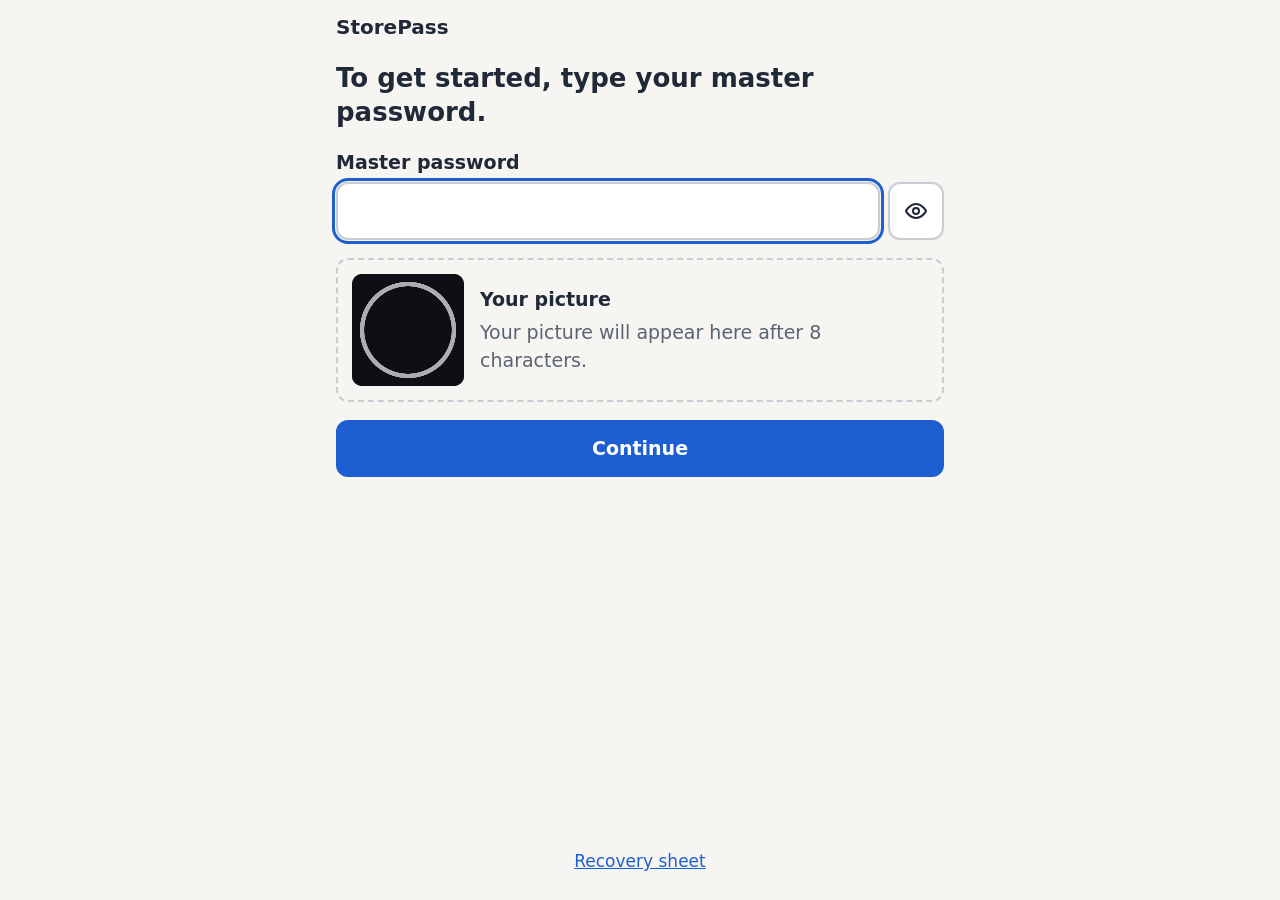
<file: v2/index.html>
<!doctype html>
<html lang="en">
	<head>
		<meta charset="utf-8" />
		<meta name="viewport" content="width=device-width, initial-scale=1" />
		<meta name="referrer" content="no-referrer" />
		<title>StorePass</title>
		<link rel="icon" href="data:," />
		<link rel="stylesheet" href="./css/main.css" />
		<script type="module" src="./js/main.js"></script>
	</head>
	<body>
		<header class="topbar">
			<span class="brand">StorePass</span>
			<button id="changeMasterPass" class="link-button hidden" type="button">
				<canvas class="signature-thumb" id="signatureThumb" aria-hidden="true"></canvas>
				<span data-i18n="changeMasterPass">Change master password</span>
			</button>
		</header>

		<main>
			<!-- 1. Start: master password -->
			<section class="screen" id="screen-start">
				<h1 id="startTitle" data-i18n="startTitle">To get started, type your master password.</h1>
				<form id="startForm" novalidate>
					<div class="field">
						<label for="masterPass" data-i18n="masterPassLabel">Master password</label>
						<div class="input-row">
							<input type="password" id="masterPass" autocomplete="off" autocapitalize="off" spellcheck="false" />
							<button type="button" class="icon-button toggle-visibility" data-target="masterPass" data-i18n-title="show" data-i18n-label="show">
								<img src="./img/eye-open.svg" alt="" />
							</button>
						</div>
						<p class="error" role="alert"></p>
					</div>
					<div class="signature-box">
						<canvas class="signature" id="signature" aria-hidden="true"></canvas>
						<div>
							<p class="signature-title" data-i18n="signatureTitle">Your picture</p>
							<p class="hint" id="signatureHint" data-i18n="signatureEmpty"></p>
						</div>
					</div>
					<button type="submit" class="primary" data-i18n="continue">Continue</button>
				</form>
			</section>

			<!-- 2. Menu -->
			<section class="screen" id="screen-menu">
				<h1 data-i18n="menuTitle">What do you want to do?</h1>
				<div class="menu">
					<button type="button" class="big" data-go="store" data-i18n="menuStore"></button>
					<button type="button" class="big" data-go="create" data-i18n="menuCreate"></button>
					<button type="button" class="big" data-go="recover" data-i18n="menuRecover"></button>
				</div>
			</section>

			<!-- 3. Store an existing password -->
			<section class="screen" id="screen-store">
				<button type="button" class="back" data-back><img src="./img/back.svg" alt="" /><span data-i18n="back">Back</span></button>
				<h1 data-i18n="storeTitle"></h1>
				<form id="storeForm" novalidate>
					<div class="field">
						<label for="storePass" data-i18n="passwordLabel">Password</label>
						<div class="input-row">
							<input type="password" id="storePass" autocomplete="off" autocapitalize="off" spellcheck="false" />
							<button type="button" class="icon-button toggle-visibility" data-target="storePass" data-i18n-title="show" data-i18n-label="show">
								<img src="./img/eye-open.svg" alt="" />
							</button>
						</div>
						<p class="error" role="alert"></p>
					</div>
					<button type="submit" class="primary" data-i18n="generateCode">Generate code</button>
				</form>
			</section>

			<!-- 4. Create a new password -->
			<section class="screen" id="screen-create">
				<button type="button" class="back" data-back><img src="./img/back.svg" alt="" /><span data-i18n="back">Back</span></button>
				<h1 data-i18n="createTitle"></h1>
				<div class="field">
					<div class="input-row">
						<input type="text" id="newPass" class="mono big-text" readonly />
						<button type="button" class="icon-button" id="rerollPass" data-i18n-title="reroll" data-i18n-label="reroll">
							<img src="./img/dice.svg" alt="" />
						</button>
						<button type="button" class="icon-button copy" data-target="newPass" data-i18n-title="copy" data-i18n-label="copy">
							<img src="./img/copy.svg" alt="" />
						</button>
					</div>
				</div>
				<p class="hint" data-i18n="createHint"></p>
				<button type="button" class="primary" id="createGenerate" data-i18n="generateCode">Generate code</button>
			</section>

			<!-- Print: the code as an image -->
			<section class="screen" id="screen-print">
				<h1 data-i18n="printTitle"></h1>
				<p class="hint" data-i18n="printHint"></p>
				<img id="printImage" class="printable print-image" alt="" />
				<div class="field">
					<label for="printCode" data-i18n="codeLabel">Code</label>
					<div class="input-row">
						<textarea id="printCode" class="mono big-text code-output" rows="1" readonly></textarea>
						<button type="button" class="icon-button copy" data-target="printCode" data-i18n-title="copy" data-i18n-label="copy">
							<img src="./img/copy.svg" alt="" />
						</button>
					</div>
				</div>
				<div class="actions">
					<a id="downloadImage" class="button" download="storepass.png"><img src="./img/download.svg" alt="" /><span data-i18n="downloadImage">Save image</span></a>
					<button type="button" id="printButton"><img src="./img/printer.svg" alt="" /><span data-i18n="print">Print</span></button>
				</div>
				<button type="button" class="primary" data-go="menu" data-i18n="done">Done</button>
			</section>

			<!-- 5. Recover -->
			<section class="screen" id="screen-recover">
				<button type="button" class="back" data-back><img src="./img/back.svg" alt="" /><span data-i18n="back">Back</span></button>
				<h1 data-i18n="recoverTitle"></h1>
				<form id="recoverForm" novalidate>
					<div class="field">
						<label for="code" data-i18n="codeLabel">Code</label>
						<textarea id="code" class="mono" rows="3" autocomplete="off" autocapitalize="characters" spellcheck="false"></textarea>
						<p class="error" role="alert"></p>
					</div>
					<div class="scanner hidden" id="scanner">
						<video id="scanVideo" playsinline muted></video>
					</div>
					<div class="actions">
						<button type="button" id="scanButton" class="hidden"><img src="./img/camera.svg" alt="" /><span data-i18n="scan">Scan QR code</span></button>
					</div>
					<button type="submit" class="primary" data-i18n="open">Open</button>
				</form>
			</section>

			<!-- Recover: result -->
			<section class="screen" id="screen-result">
				<h1 data-i18n="resultTitle">Your password:</h1>
				<div class="input-row">
					<input type="password" id="resultPass" class="mono big-text" readonly />
					<button type="button" class="icon-button toggle-visibility" data-target="resultPass" data-i18n-title="show" data-i18n-label="show">
						<img src="./img/eye-open.svg" alt="" />
					</button>
					<button type="button" class="icon-button copy" data-target="resultPass" data-i18n-title="copy" data-i18n-label="copy">
						<img src="./img/copy.svg" alt="" />
					</button>
				</div>
				<div class="notice hidden" id="oldFormat">
					<p data-i18n="oldFormat"></p>
					<button type="button" id="newCodeButton" data-i18n="newCode">Generate new code</button>
				</div>
				<button type="button" class="primary" data-go="recover" data-i18n="recoverAnother">Recover another</button>
				<button type="button" data-go="menu" data-i18n="done">Done</button>
			</section>

			<!-- Recovery sheet -->
			<section class="screen" id="screen-sheet">
				<button type="button" class="back" data-back><img src="./img/back.svg" alt="" /><span data-i18n="back">Back</span></button>
				<p class="hint" data-i18n="sheetPrintHint"></p>
				<button type="button" class="primary" id="printSheet"><img src="./img/printer.svg" alt="" /><span data-i18n="print">Print</span></button>
				<article class="sheet printable">
					<h1 data-i18n="sheetTitle"></h1>
					<h2 data-i18n="sheetWhatTitle"></h2>
					<p data-i18n="sheetWhat"></p>
					<p><strong data-i18n="sheetSite">Site:</strong> <span class="mono" id="sheetSiteURL"></span></p>
					<p data-i18n="sheetSiteHint"></p>
					<h2 data-i18n="sheetNoSiteTitle"></h2>
					<p data-i18n="sheetNoSite"></p>
					<ol>
						<li data-i18n="sheetStep1"></li>
						<li data-i18n="sheetStep2"></li>
						<li data-i18n="sheetStep3"></li>
						<li data-i18n="sheetStep4"></li>
						<li data-i18n="sheetStep5"></li>
					</ol>
<pre class="snippet" id="snippet">async function decrypt(code, pass) {
  const A = '0123456789ABCDEFGHJKMNPQRSTVWXYZ'
  const clean = code.toUpperCase().replace(/[\s-]/g, '').replace(/O/g, '0').replace(/[IL]/g, '1').slice(1)
  const bits = [...clean].map(c =&gt; A.indexOf(c).toString(2).padStart(5, '0')).join('')
  const b = new Uint8Array(bits.match(/.{8}/g).map(x =&gt; parseInt(x, 2)))
  const base = await crypto.subtle.importKey('raw', new TextEncoder().encode(pass), 'PBKDF2', false, ['deriveKey'])
  const key = await crypto.subtle.deriveKey(
    { name: 'PBKDF2', salt: b.slice(0, 8), iterations: 600000, hash: 'SHA-256' },
    base, { name: 'AES-GCM', length: 128 }, false, ['decrypt'])
  const pt = await crypto.subtle.decrypt({ name: 'AES-GCM', iv: new Uint8Array(12), tagLength: 32 }, key, b.slice(8))
  return new TextDecoder().decode(pt)
}

decrypt('21G26-TGAP7-BQ5KC-7P6JD-3661G-GD55M-E8XH5-GQ83N-8PXX0', 'trustno1').then(console.log)</pre>
					<p data-i18n="sheetQrHint"></p>
					<h2 data-i18n="sheetTestTitle"></h2>
					<p data-i18n="sheetTest"></p>
					<table class="test-vector">
						<tr><th data-i18n="sheetTestPass"></th><td class="mono">trustno1</td></tr>
						<tr><th data-i18n="sheetTestCode"></th><td class="mono">21G26-TGAP7-BQ5KC-7P6JD-3661G-GD55M-E8XH5-GQ83N-8PXX0</td></tr>
						<tr><th data-i18n="sheetTestResult"></th><td class="mono">pindamonhangaba</td></tr>
					</table>
				</article>
			</section>
		</main>

		<footer>
			<button type="button" class="link-button" data-go="sheet" data-i18n="recoverySheet">Recovery sheet</button>
		</footer>
	</body>
</html>
</file>
<file: v2/css/main.css>
:root {
	--bg: #f6f5f2;
	--surface: #ffffff;
	--text: #1f2937;
	--muted: #5b6472;
	--border: #c9ccd2;
	--accent: #1d5fd1;
	--accent-text: #ffffff;
	--error: #b42318;
	--notice: #fff6d6;
	--notice-border: #e3c24a;
	--radius: 12px;
	--mono: 'Cascadia Mono', Consolas, 'DejaVu Sans Mono', 'Courier New', monospace;
	color-scheme: light;
}

@media (prefers-color-scheme: dark) {
	:root {
		--bg: #15171b;
		--surface: #1f2228;
		--text: #eceef1;
		--muted: #a3a9b3;
		--border: #3d424b;
		--accent: #5b93f0;
		--accent-text: #0d1117;
		--error: #ff8a80;
		--notice: #2e2a1a;
		--notice-border: #8a7425;
		color-scheme: dark;
	}
	button img,
	.button img {
		filter: invert(1);
	}
	body button.primary img {
		filter: none;
	}
}

* {
	box-sizing: border-box;
}

body {
	margin: 0;
	background: var(--bg);
	color: var(--text);
	font-family: system-ui, 'Segoe UI', Roboto, Arial, sans-serif;
	font-size: 19px;
	line-height: 1.5;
	min-height: 100vh;
	display: flex;
	flex-direction: column;
}

.hidden {
	display: none !important;
}

.mono {
	font-family: var(--mono);
}

/* --- Layout --- */

.topbar {
	display: flex;
	align-items: center;
	justify-content: space-between;
	gap: 12px;
	padding: 12px 16px;
	max-width: 640px;
	width: 100%;
	margin: 0 auto;
}

.brand {
	font-weight: 700;
	font-size: 20px;
}

main {
	flex: 1;
	width: 100%;
	max-width: 640px;
	margin: 0 auto;
	padding: 0 16px 24px;
}

footer {
	text-align: center;
	padding: 16px;
}

.screen {
	display: none;
	flex-direction: column;
	gap: 18px;
}

.screen.active {
	display: flex;
}

.screen form {
	display: flex;
	flex-direction: column;
	gap: 18px;
}

h1 {
	font-size: 26px;
	line-height: 1.3;
	margin: 8px 0 0;
}

.hint {
	color: var(--muted);
	margin: 0;
}

/* --- Fields --- */

.field {
	display: flex;
	flex-direction: column;
	gap: 6px;
}

label {
	font-weight: 600;
}

.input-row {
	display: flex;
	gap: 8px;
}

input,
textarea {
	flex: 1;
	min-width: 0;
	font: inherit;
	font-size: 20px;
	padding: 12px 14px;
	border: 2px solid var(--border);
	border-radius: var(--radius);
	background: var(--surface);
	color: var(--text);
}

textarea {
	resize: vertical;
	text-transform: uppercase;
}

input:focus,
textarea:focus,
button:focus-visible,
.button:focus-visible {
	outline: 3px solid var(--accent);
	outline-offset: 1px;
}

input[aria-invalid='true'],
textarea[aria-invalid='true'] {
	border-color: var(--error);
}

.code-output {
	resize: none;
	overflow: hidden;
	overflow-wrap: normal; /* wrap only at the hyphens, keeping groups whole */
}

.big-text {
	font-size: 22px;
	letter-spacing: 0.04em;
}

.error {
	color: var(--error);
	font-weight: 600;
	margin: 0;
	min-height: 0;
}

.error:empty {
	display: none;
}

/* --- Buttons --- */

button,
.button {
	font: inherit;
	font-size: 19px;
	min-height: 56px;
	padding: 12px 20px;
	border: 2px solid var(--border);
	border-radius: var(--radius);
	background: var(--surface);
	color: var(--text);
	cursor: pointer;
	display: inline-flex;
	align-items: center;
	justify-content: center;
	gap: 10px;
	text-decoration: none;
	text-align: center;
}

button:disabled {
	opacity: 0.6;
	cursor: wait;
}

button.primary {
	background: var(--accent);
	border-color: var(--accent);
	color: var(--accent-text);
	font-weight: 700;
}

button.primary img {
	filter: invert(1);
}

button.big {
	min-height: 80px;
	font-size: 21px;
	font-weight: 600;
	justify-content: flex-start;
	text-align: left;
}

.icon-button {
	min-width: 56px;
	padding: 0;
	flex: none;
}

.back {
	align-self: flex-start;
	min-height: 44px;
	padding: 6px 14px 6px 8px;
	border: none;
	background: none;
	color: var(--accent);
	font-weight: 600;
}

.link-button {
	min-height: 44px;
	padding: 6px 10px;
	border: none;
	background: none;
	color: var(--accent);
	text-decoration: underline;
	font-size: 17px;
}

.menu,
.actions {
	display: flex;
	flex-direction: column;
	gap: 12px;
}

.actions {
	flex-direction: row;
	flex-wrap: wrap;
}

.actions > * {
	flex: 1 1 180px;
}

/* --- Visual signature --- */

.signature-box {
	display: flex;
	gap: 16px;
	align-items: center;
	padding: 14px;
	border: 2px dashed var(--border);
	border-radius: var(--radius);
}

.signature {
	flex: none;
	width: 112px;
	height: 112px;
	border-radius: 10px;
	background: #0d0f14; /* fixed, matches the curve's background (BG in password-curve.js) */
	transition: opacity 0.2s;
}

.signature.loading {
	opacity: 0.35;
}

.signature-title {
	margin: 0 0 4px;
	font-weight: 600;
}

.signature-thumb {
	width: 32px;
	height: 32px;
	border-radius: 6px;
	background: #0d0f14;
	flex: none;
	display: block;
}

#changeMasterPass {
	gap: 8px;
}

/* --- Print, result, scanner --- */

.print-image {
	width: 100%;
	max-width: 420px;
	align-self: center;
	border: 1px solid var(--border);
	border-radius: 6px;
	background: #fff;
}

.notice {
	display: flex;
	flex-direction: column;
	gap: 12px;
	padding: 14px;
	background: var(--notice);
	border: 2px solid var(--notice-border);
	border-radius: var(--radius);
}

.notice p {
	margin: 0;
}

.scanner video {
	width: 100%;
	max-height: 60vh;
	border-radius: var(--radius);
	background: #000;
}

/* --- Recovery sheet --- */

.sheet {
	background: var(--surface);
	border: 1px solid var(--border);
	border-radius: var(--radius);
	padding: 20px;
	font-size: 17px;
}

.sheet h1 {
	font-size: 24px;
	margin-top: 0;
}

.sheet h2 {
	font-size: 19px;
	margin: 20px 0 6px;
}

.sheet p {
	margin: 6px 0;
}

.sheet ol {
	padding-left: 24px;
}

.snippet {
	font-family: var(--mono);
	font-size: 12.5px;
	line-height: 1.45;
	white-space: pre-wrap;
	word-break: break-all;
	padding: 12px;
	border: 1px solid var(--border);
	border-radius: 8px;
	background: var(--bg);
}

.test-vector th {
	text-align: left;
	padding-right: 12px;
	font-weight: 600;
	vertical-align: top;
}

.test-vector td {
	word-break: break-all;
}

/* --- Printing: only the printable part of the current screen --- */

@media print {
	@page {
		margin: 15mm;
	}

	body {
		background: #fff;
		color: #000;
		display: block;
		min-height: 0;
	}

	.topbar,
	footer,
	.screen:not(.active),
	.screen.active > :not(.printable) {
		display: none !important;
	}

	main,
	.screen.active {
		display: block;
		padding: 0;
		max-width: none;
	}

	.print-image {
		display: block;
		width: 90mm;
		max-width: none;
		margin: 0 auto;
		border: none;
	}

	.sheet {
		border: none;
		padding: 0;
		background: #fff;
		color: #000;
		font-size: 12pt;
	}

	.snippet {
		background: #fff;
		color: #000;
		font-size: 9pt;
	}
}
</file>
